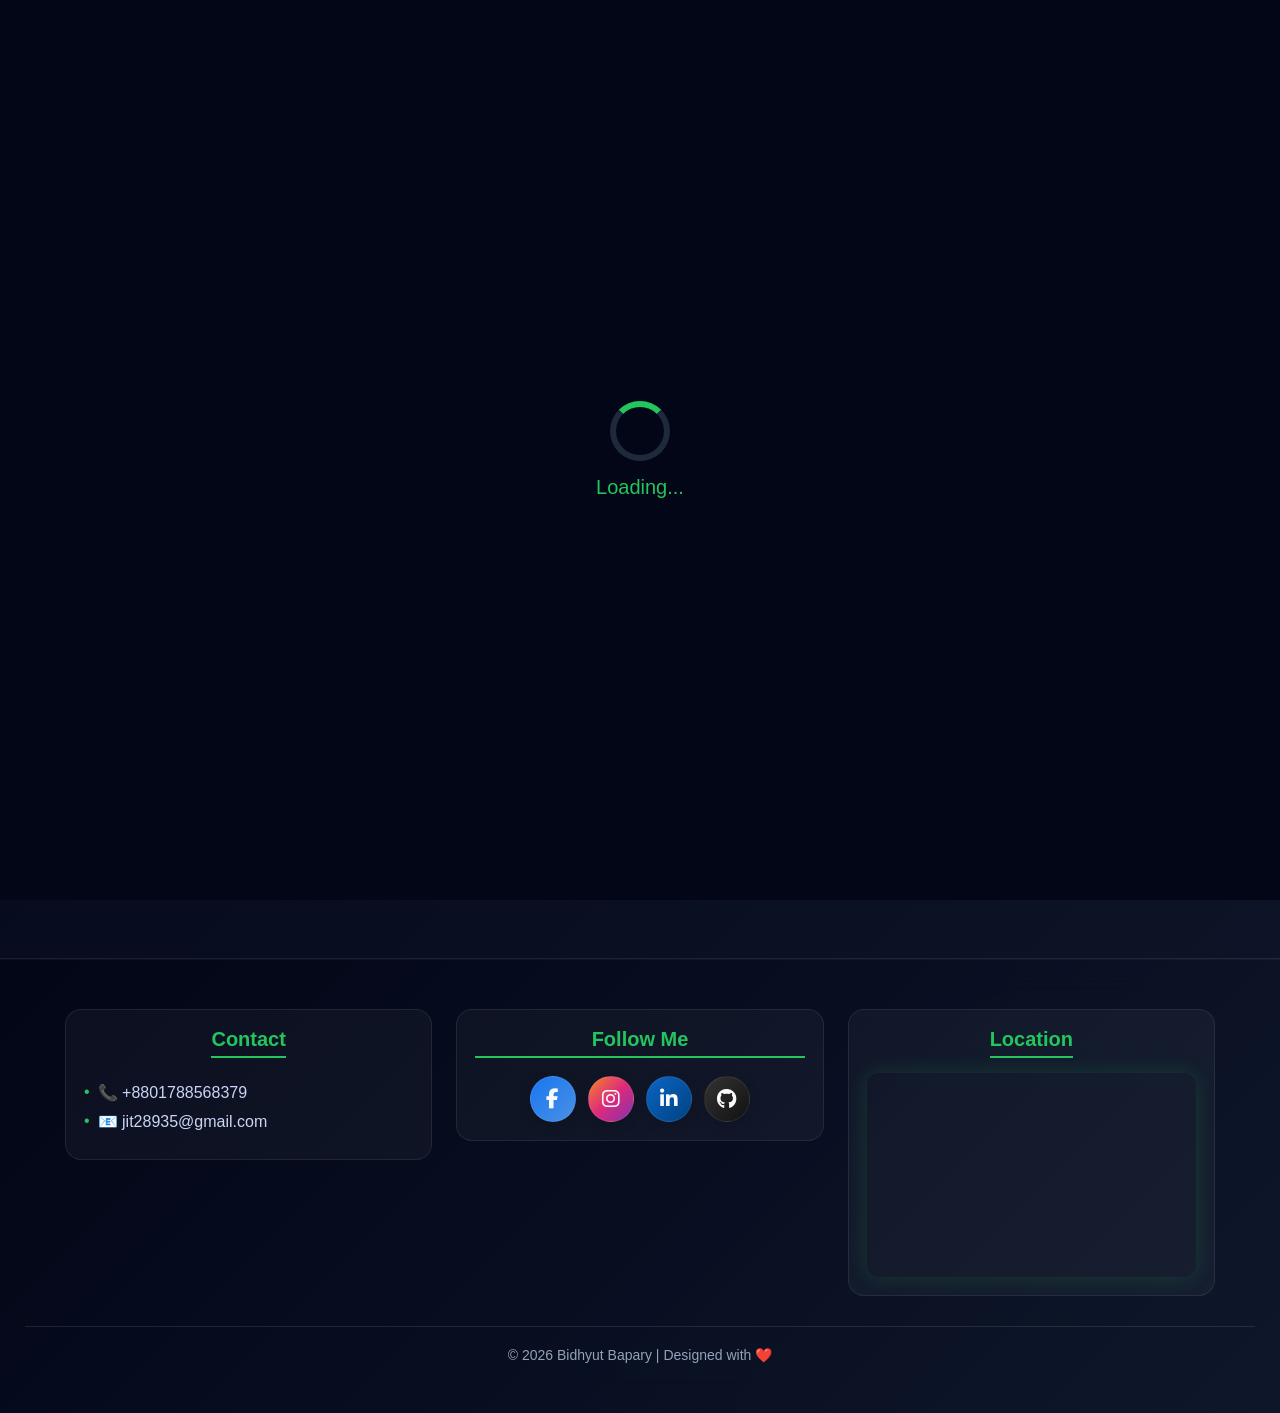
<file: index.html>
<!DOCTYPE html>
<html lang="en">
<head>
<meta charset="UTF-8">
<meta name="viewport" content="width=device-width, initial-scale=1.0">
<meta http-equiv="refresh" content="100">
<title>My Projects</title>
<link rel="stylesheet" href="https://cdnjs.cloudflare.com/ajax/libs/font-awesome/6.5.0/css/all.min.css">
<link rel="stylesheet" href="style.css">
</head>

<body>
  <!-- Preloader -->
  <div id="preloader">
    <div class="loader"></div>
    <p>Loading...</p>
  </div>
<!-- Navbar -->
<div class="navbar">
    <h1>Portfolio Projects</h1>
    <button class="menu-toggle" aria-label="Toggle navigation">
        <span></span>
        <span></span>
        <span></span>
    </button>
    <div class="nav-links">
        <a href="index.html">Home</a>
        <a href="#">Projects</a>
        <a href="#contact">Contact</a>
    </div>
</div>

<!-- Hero -->
<div class="hero">
    <h2>Project Collection</h2>
    <p>All my works in one place 🚀</p>
</div>

<!-- Projects -->
<div class="projects">
    <div id="project-grid" class="project-grid"></div>
    <div class="pagination">
        <button onclick="changePage(1)">1</button>
        <button onclick="changePage(2)">2</button>
        <button onclick="changePage(3)">3</button>
    </div>
</div>
<!-- Footer -->
<footer class="footer" id="contact">
  <div class="footer-container">

    <!-- Contact Info -->
    <div class="footer-col">
      <h4>Contact</h4>
      <ul>
        <li><a href="tel:+8801788568379">📞 +8801788568379</a></li>
        <li><a href="mailto:jit28935@gmail.com">📧 jit28935@gmail.com</a></li>
      </ul>
    </div>

    <!-- Social Links -->
    <div class="footer-col social-col">
      <h4>Follow Me</h4>
      <div class="social-links">
        <a href="https://web.facebook.com/biswajit68379" target="_blank" rel="noopener noreferrer" title="Facebook"><i class="fab fa-facebook-f"></i></a>
        <a href="https://www.instagram.com/biswajit_8379/" target="_blank" rel="noopener noreferrer" title="Instagram"><i class="fab fa-instagram"></i></a>
        <a href="https://www.linkedin.com/in/biswajit-8379" target="_blank" rel="noopener noreferrer" title="LinkedIn"><i class="fab fa-linkedin-in"></i></a>
        <a href="https://github.com/bidhyut-bapary" target="_blank" rel="noopener noreferrer" title="GitHub"><i class="fab fa-github"></i></a>
      </div>
    </div>

    <!-- Map -->
    <div class="footer-col">
      <h4>Location</h4>
      <div class="map-container">
        <iframe 
          src="https://www.google.com/maps/embed?pb=!1m17!1m12!1m3!1d724.6983458047108!2d90.09018251097488!3d22.383224166553877!2m3!1f0!2f0!3f0!3m2!1i1024!2i768!4f13.1!3m2!1m1!2s!5e1!3m2!1sen!2sbd!4v1760201868854!5m2!1sen!2sbd" 
          width="100%" height="200" style="border:0; border-radius: 10px;" allowfullscreen="" loading="lazy">
        </iframe>
      </div>
    </div>

  </div>

  <!-- Footer Bottom -->
  <div class="footer-bottom">
    <p>© 2026 Bidhyut Bapary | Designed with ❤️</p>
  </div>
</footer>



<script src="script.js"></script>

</body>
</html>
</file>
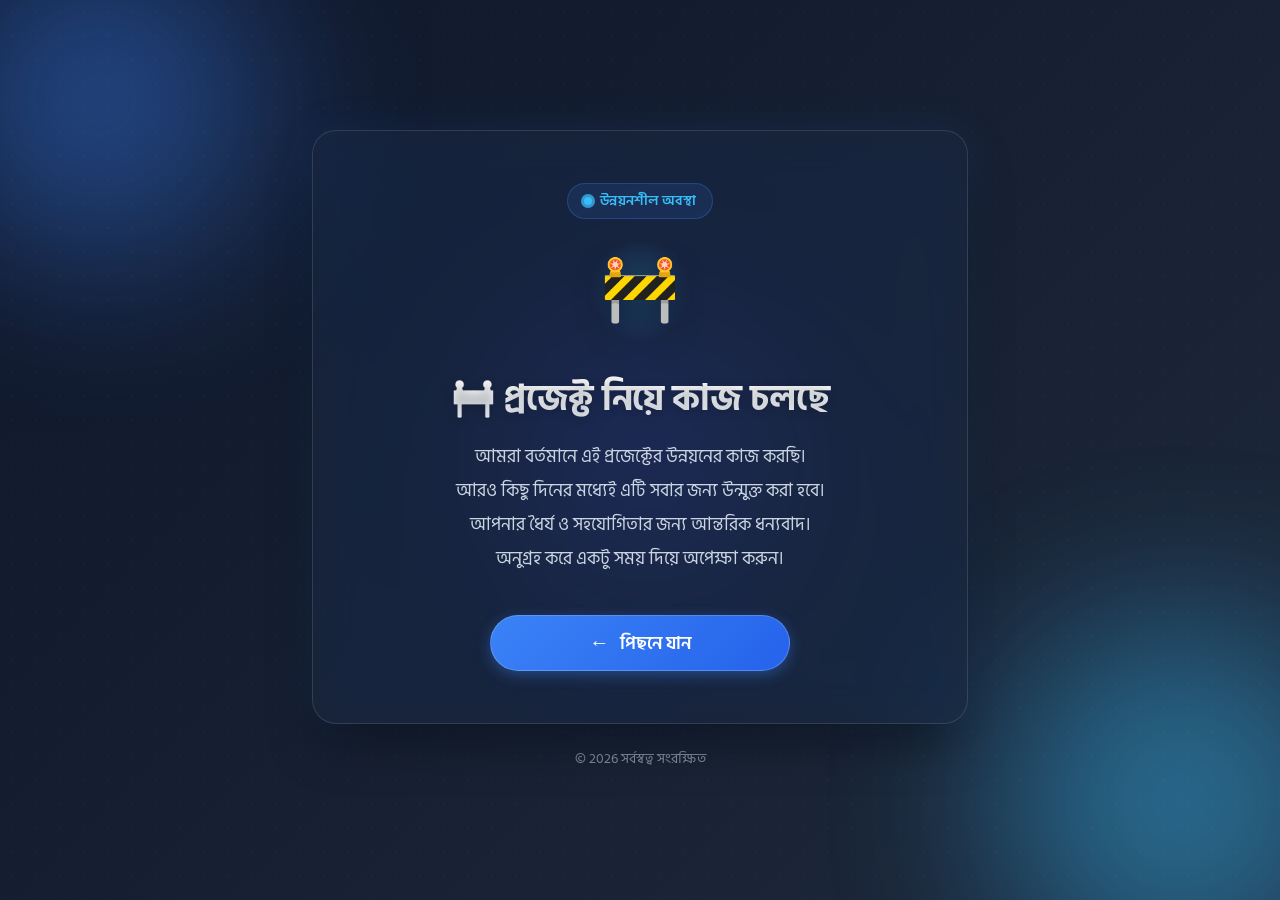
<file: coming_soon/index.html>
<!DOCTYPE html>
<html lang="bn">
<head>
    <meta charset="UTF-8">
    <meta name="viewport" content="width=device-width, initial-scale=1.0">
    <meta http-equiv="X-UA-Compatible" content="IE=edge">

    <!-- SEO Meta Tags -->
    <title>প্রজেক্ট নিয়ে কাজ চলছে | শীঘ্রই আসছে</title>
    <meta name="description" content="আমরা বর্তমানে এই প্রজেক্টের উন্নয়নের কাজ করছি। আরও কিছু দিনের মধ্যেই এটি সবার জন্য উন্মুক্ত করা হবে। আপনার ধৈর্য ও সহযোগিতার জন্য আন্তরিক ধন্যবাদ।">
    <meta name="keywords" content="Coming Soon, প্রজেক্ট নিয়ে কাজ চলছে, শীঘ্রই আসছে, Under Development, Bengali Coming Soon">
    <meta name="author" content="Project Team">
    <meta name="robots" content="index, follow">

    <!-- Open Graph / Facebook / WhatsApp SEO -->
    <meta property="og:type" content="website">
    <meta property="og:title" content="প্রজেক্ট নিয়ে কাজ চলছে | শীঘ্রই আসছে">
    <meta property="og:description" content="আমরা বর্তমানে এই প্রজেক্টের উন্নয়নের কাজ করছি। আরও কিছু দিনের মধ্যেই এটি সবার জন্য উন্মুক্ত করা হবে।">
    <meta property="og:locale" content="bn_BD">
    <meta property="og:site_name" content="প্রজেক্ট পোর্টাল">

    <!-- Twitter Card Data -->
    <meta name="twitter:card" content="summary_large_image">
    <meta name="twitter:title" content="প্রজেক্ট নিয়ে কাজ চলছে | শীঘ্রই আসছে">
    <meta name="twitter:description" content="আমরা বর্তমানে এই প্রজেক্টের উন্নয়নের কাজ করছি। আরও কিছু দিনের মধ্যেই এটি সবার জন্য উন্মুক্ত করা হবে।">

    <!-- Theme Color for Mobile Browsers -->
    <meta name="theme-color" content="#0F172A">

    <!-- Google Fonts - Hind Siliguri for Bengali Typography -->
    <link rel="preconnect" href="https://fonts.googleapis.com">
    <link rel="preconnect" href="https://fonts.gstatic.com" crossorigin>
    <link href="https://fonts.googleapis.com/css2?family=Hind+Siliguri:wght@400;500;600;700&display=swap" rel="stylesheet">

    <!-- Stylesheet -->
    <link rel="stylesheet" href="style.css">
</head>
<body>
    <!-- Ambient Background Light Effects -->
    <div class="background-decor" aria-hidden="true">
        <div class="glow-orb orb-1"></div>
        <div class="glow-orb orb-2"></div>
        <div class="glow-orb orb-3"></div>
        <div class="grid-overlay"></div>
    </div>

    <!-- Main Container -->
    <main class="page-container">
        <article class="glass-card" role="region" aria-labelledby="heading-title">
            
            <!-- Animated Icon / Badge -->
            <header class="card-header">
                <div class="badge-wrapper">
                    <span class="badge-ping" aria-hidden="true"></span>
                    <span class="badge-text">উন্নয়নশীল অবস্থা</span>
                </div>
                <div class="floating-icon-wrapper" aria-hidden="true">
                    <div class="icon-pulse-ring"></div>
                    <div class="floating-icon">🚧</div>
                </div>
            </header>

            <!-- Text Content -->
            <section class="card-body">
                <h1 id="heading-title" class="main-heading">
                    🚧 প্রজেক্ট নিয়ে কাজ চলছে
                </h1>
                <p class="description-text">
                    আমরা বর্তমানে এই প্রজেক্টের উন্নয়নের কাজ করছি।<br>
                    আরও কিছু দিনের মধ্যেই এটি সবার জন্য উন্মুক্ত করা হবে।<br>
                    আপনার ধৈর্য ও সহযোগিতার জন্য আন্তরিক ধন্যবাদ।<br>
                    অনুগ্রহ করে একটু সময় দিয়ে অপেক্ষা করুন।
                </p>
            </section>

            <!-- Interactive Back Button Link -->
            <footer class="card-footer">
                <a 
                    id="backBtn" 
                    href="https://bidhyut-bapary.github.io/portfolio_project/" 
                    class="btn-back" 
                    aria-label="পূর্ববর্তী পেজে ফিরে যান"
                >
                    <span class="btn-icon" aria-hidden="true">←</span>
                    <span class="btn-label">পিছনে যান</span>
                </a>
            </footer>
        </article>

        <!-- Subtle Footer Copyright -->
        <footer class="site-footer">
            <p>&copy; <span id="currentYear"></span> সর্বস্বত্ব সংরক্ষিত</p>
        </footer>
    </main>

    <!-- Script -->
    <script src="script.js"></script>
</body>
</html>
</file>
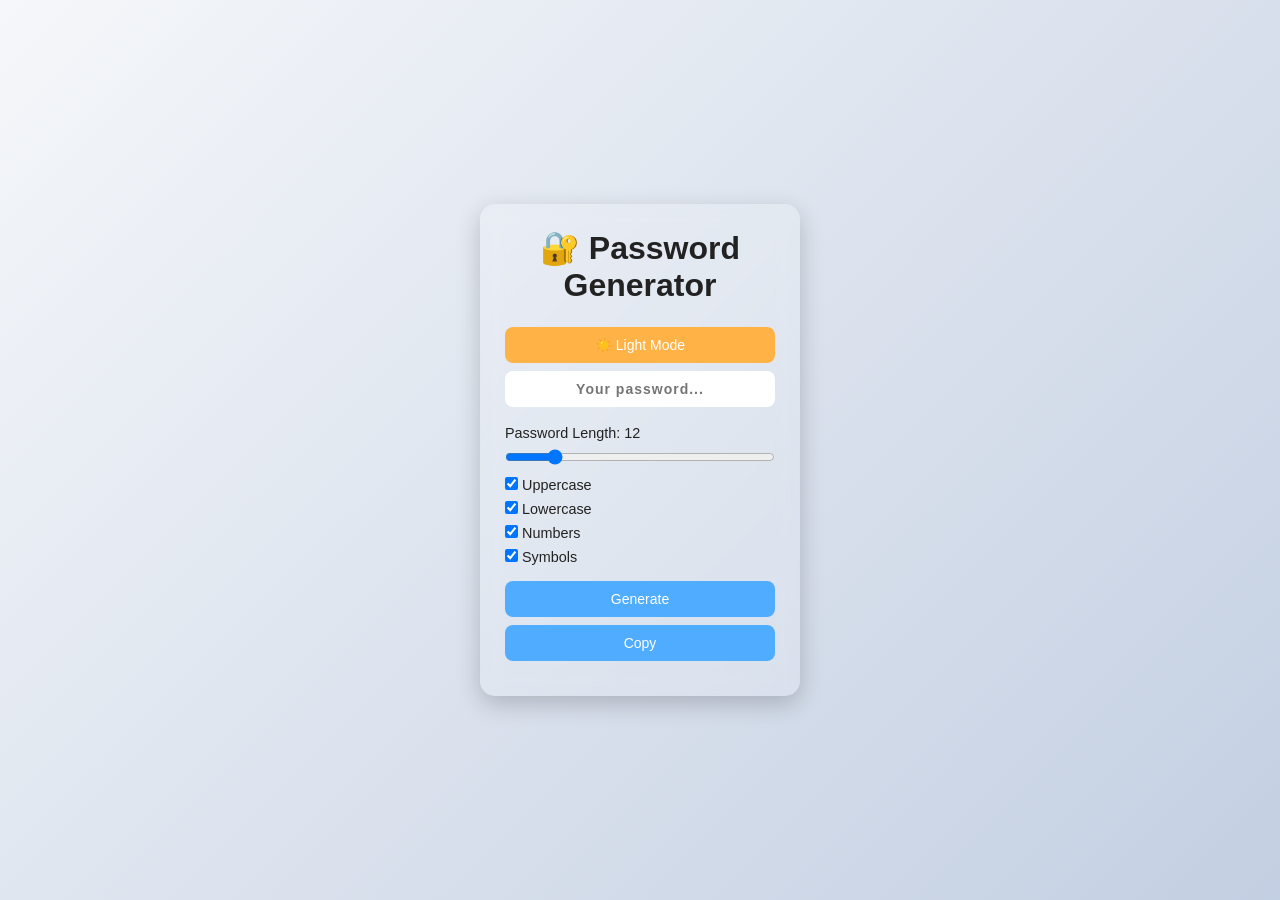
<file: password-generator/index.html>
<!DOCTYPE html>
<html lang="en">

<head>
    <meta charset="UTF-8">
    <meta name="viewport" content="width=device-width, initial-scale=1.0">
    <title>Password Generator</title>
    <link rel="stylesheet" href="style.css">
</head>

<body>

    <div class="container">
        <h1>🔐 Password Generator</h1>
        <button id="toggleTheme" onclick="toggleTheme()">☀️ Light Mode</button>

        <input type="text" id="password" placeholder="Your password..." readonly>

        <div class="controls">
            <label>Password Length: <span id="lengthValue">12</span></label>
            <input type="range" id="length" min="8" max="32" value="12">
            <class="options">
                <label><input type="checkbox" id="uppercase" checked> Uppercase</label>
                <label><input type="checkbox" id="lowercase" checked> Lowercase</label>
                <label><input type="checkbox" id="numbers" checked> Numbers</label>
                <label><input type="checkbox" id="symbols" checked> Symbols</label>
                </class>
        </div>

        <button onclick="generatePassword()">Generate</button>
        <button onclick="copyPassword()">Copy</button>

        <p id="strength"></p>
    </div>

    <script src="script.js"></script>
</body>

</html>
</file>
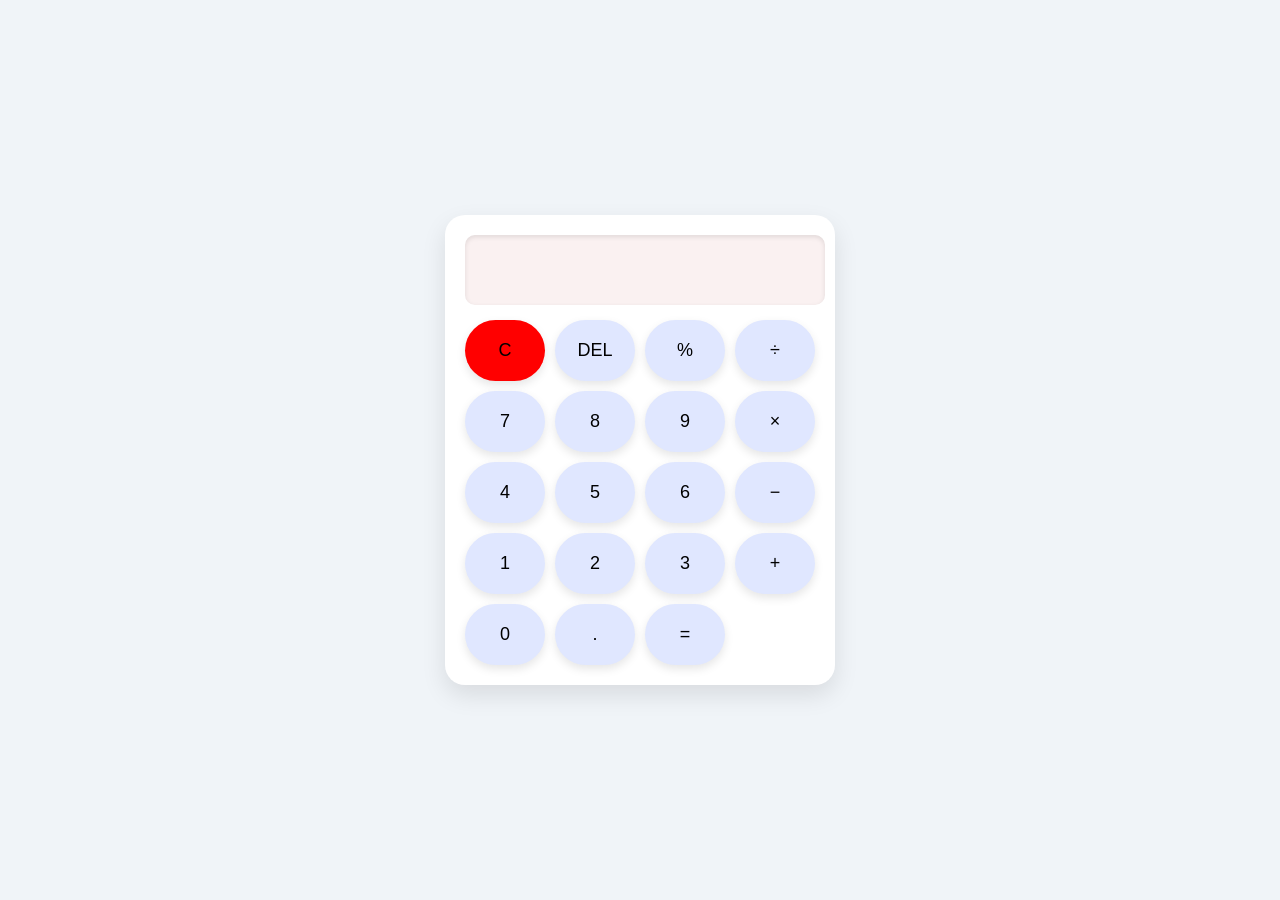
<file: responsive-calculator/index.html>
<!DOCTYPE html>
<html lang="bn">
<head>
  <meta charset="UTF-8">
  <meta name="viewport" content="width=device-width, initial-scale=1.0">
  <title>Responsive Calculator</title>
  <link rel="stylesheet" href="style.css">
</head>
<body>
  <div class="calculator">
    <input type="text" id="display" readonly>
    <div class="buttons">
      <button onclick="clearDisplay()" class="id">C</button>
      <button onclick="deleteLast()">DEL</button>
      <button onclick="append('%')">%</button>
      <button onclick="append('/')">÷</button>

      <button onclick="append('7')">7</button>
      <button onclick="append('8')">8</button>
      <button onclick="append('9')">9</button>
      <button onclick="append('*')">×</button>

      <button onclick="append('4')">4</button>
      <button onclick="append('5')">5</button>
      <button onclick="append('6')">6</button>
      <button onclick="append('-')">−</button>

      <button onclick="append('1')">1</button>
      <button onclick="append('2')">2</button>
      <button onclick="append('3')">3</button>
      <button onclick="append('+')">+</button>

      <button onclick="append('0')">0</button>
      <button onclick="append('.')">.</button>
      <button onclick="calculate()">=</button>
    </div>
  </div>

  <script src="script.js"></script>
</body>
</html>
</file>
<file: style.css>
* {
    margin: 0;
    padding: 0;
    box-sizing: border-box;
}

body {
    font-family: 'Segoe UI', sans-serif;
    background: linear-gradient(135deg, #020617, #0f172a);
    color: #e2e8f0;
}
/* Preloader */
#preloader {
  position: fixed;
  top: 0; left: 0;
  width: 100%; height: 100%;
  background: #020617;
  display: flex;
  flex-direction: column;
  justify-content: center;
  align-items: center;
  z-index: 9999;
  color: #22c55e;
  font-size: 20px;
}

.loader {
  border: 6px solid #1e293b;
  border-top: 6px solid #22c55e;
  border-radius: 50%;
  width: 60px; height: 60px;
  animation: spin 1s linear infinite;
  margin-bottom: 15px;
}

/* Navbar */
.navbar {
    display: flex;
    justify-content: space-between;
    align-items: center;
    padding: 20px 50px;
    background: rgba(2,6,23,0.8);
    backdrop-filter: blur(12px);
    position: sticky;
    top: 0;
    z-index: 1000;
}

.navbar h1 {
    color: #22c55e;
    font-weight: bold;
    letter-spacing: 1px;
}

.nav-links {
    display: flex;
    align-items: center;
    gap: 20px;
}

.navbar a {
    color: #cbd5f5;
    text-decoration: none;
    transition: 0.3s;
}

.navbar a:hover {
    color: #22c55e;
    text-shadow: 0 0 10px #22c55e;
}

.menu-toggle {
    display: none;
    flex-direction: column;
    justify-content: center;
    gap: 4px;
    background: transparent;
    border: none;
    cursor: pointer;
    padding: 6px;
    transition: 0.3s ease;
}

.menu-toggle span {
    width: 24px;
    height: 2px;
    background: #22c55e;
    border-radius: 2px;
    transition: all 0.3s ease;
}

.menu-toggle.active span:nth-child(1) {
    transform: rotate(45deg) translate(5px, 5px);
}

.menu-toggle.active span:nth-child(2) {
    opacity: 0;
}

.menu-toggle.active span:nth-child(3) {
    transform: rotate(-45deg) translate(5px, -5px);
}

/* Hero */
.hero {
    text-align: center;
    padding: 40px 20px;
}

.gradient-text {
    font-size: 100px;
    background: linear-gradient(135deg, #020617, #0f172a);
    font-weight: bold;
}
.hero h2 {
    font-size: 48px;
     color: #22c55e;
    font-weight: bold;
}
.hero p {
    color: #94a3b8;
    margin-top: 10px;
    font-size: 18px;
}

/* Projects */
.projects {
    padding: 40px 60px;
}

.project-grid {
    display: grid;
    grid-template-columns: repeat(auto-fit, minmax(260px, 1fr));
    gap: 25px;
}

/* Card */
.card {
    background: linear-gradient(135deg, rgba(255,255,255,0.12), rgba(255,255,255,0.05));
    border-radius: 22px;
    padding: 22px;
    backdrop-filter: blur(16px);
    border: 1px solid rgba(255,255,255,0.12);
    box-shadow: 0 15px 35px rgba(2,6,23,0.28);
    transition: all 0.35s ease;
    position: relative;
    overflow: hidden;
    display: flex;
    flex-direction: column;
    justify-content: space-between;
    min-height: 220px;
}
.card::before {
    content: "";
    position: absolute;
    width: 180%;
    height: 180%;
    background: linear-gradient(120deg, transparent, rgba(34,197,94,0.25), transparent);
    transform: rotate(25deg);
    top: -160%;
    left: -160%;
    transition: 0.6s ease;
}
.card:hover::before {
    top: 120%;
    left: 120%;
}
.card:hover {
    transform: translateY(-7px);
    box-shadow: 0 18px 40px rgba(34,197,94,0.24);
    border-color: rgba(34,197,94,0.35);
}

.card-top {
    display: flex;
    justify-content: space-between;
    align-items: center;
    margin-bottom: 16px;
}

.card-icon {
    width: 46px;
    height: 46px;
    border-radius: 14px;
    display: grid;
    place-items: center;
    background: linear-gradient(135deg, #22c55e, #38bdf8);
    color: #020617;
    box-shadow: 0 8px 20px rgba(34,197,94,0.25);
}

.card-badge {
    padding: 6px 10px;
    border-radius: 999px;
    font-size: 12px;
    font-weight: 600;
    background: rgba(34,197,94,0.15);
    color: #86efac;
    border: 1px solid rgba(34,197,94,0.25);
}

.card h3 {
    margin-bottom: 10px;
    color: #f8fafc;
    font-size: 20px;
}

.card p {
    color: #cbd5e1;
    font-size: 14px;
    line-height: 1.6;
}
.hidden {
    display: none;
}

/* Button */
.btn {
    display: inline-block;
    margin-top: 16px;
    padding: 10px 16px;
    background: linear-gradient(135deg, #22c55e, #38bdf8);
    color: #020617;
    border-radius: 999px;
    text-decoration: none;
    font-weight: bold;
    transition: 0.3s;
    align-self: flex-start;
    box-shadow: 0 8px 18px rgba(56,189,248,0.22);
}

.btn:hover {
    transform: translateY(-2px) scale(1.03);
    box-shadow: 0 10px 22px rgba(34,197,94,0.25);
}

/* Footer */
.footer {
    text-align: center;
    padding: 25px;
    margin-top: 40px;
    background: rgba(2,6,23,0.8);
    backdrop-filter: blur(10px);
    color: #94a3b8;
}
.pagination {
    text-align: center;
    margin-top: 20px;
}

.pagination button {
    background: rgba(255,255,255,0.1);
    border: none;
    color: #22c55e;
    padding: 10px 15px;
    margin: 5px;
    border-radius: 6px;
    cursor: pointer;
    transition: 0.3s;
}

.pagination button:hover {
    background: #22c55e;
    color: #020617;
    box-shadow: 0 0 10px #22c55e;
}

.footer {
  background: linear-gradient(135deg, rgba(2,6,23,0.95), rgba(15,23,42,0.95));
  backdrop-filter: blur(18px);
  color: #e2e8f0;
  padding: 50px 25px;
  margin-top: 40px;
  border-top: 1px solid rgba(255,255,255,0.08);
  box-shadow: inset 0 1px 0 rgba(255,255,255,0.04);
}

.footer-container {
  display: flex;
  flex-wrap: wrap;
  justify-content: space-between;
  gap: 24px;
  margin: 0 40px;
  align-items: flex-start;
}

.footer-col {
  flex: 1;
  min-width: 220px;
  padding: 18px;
  border-radius: 16px;
  background: rgba(255,255,255,0.04);
  border: 1px solid rgba(255,255,255,0.08);
  transition: all 0.3s ease;
  position: relative;
  overflow: hidden;
}

.footer-col::before {
  content: "";
  position: absolute;
  inset: 0;
  background: linear-gradient(135deg, rgba(34,197,94,0.08), transparent);
  opacity: 0;
  transition: opacity 0.3s ease;
}

.footer-col:hover {
  transform: translateY(-4px);
  border-color: rgba(34,197,94,0.25);
  box-shadow: 0 12px 28px rgba(34,197,94,0.12);
}

.footer-col:hover::before {
  opacity: 1;
}

.footer-col h4 {
  margin-bottom: 15px;
  color: #22c55e;
  font-size: 20px;
  font-weight: bold;
  border-bottom: 2px solid #22c55e;
  display: inline-block;
  padding-bottom: 5px;
  position: relative;
  z-index: 1;
}

.footer-col ul {
  list-style: none;
}

.footer-col ul li {
  margin: 10px 0;
  display: flex;
  align-items: center;
  gap: 8px;
}

.footer-col ul li::before {
  content: "•";
  color: #22c55e;
  font-size: 16px;
}

.footer-col ul li a {
  color: #cbd5f5;
  text-decoration: none;
  transition: all 0.3s ease;
  display: inline-flex;
  align-items: center;
  gap: 8px;
}

.footer-col ul li a:hover {
  color: #22c55e;
  transform: translateX(4px);
  text-shadow: 0 0 10px #22c55e;
}

/* Social Links */
.social-links {
  display: flex;
  flex-wrap: wrap;
  justify-content: center;
  gap: 12px;
}

.social-links a {
  display: inline-flex;
  align-items: center;
  justify-content: center;
  width: 46px;
  height: 46px;
  border-radius: 50%;
  font-size: 20px;
  color: #f8fafc;
  background: rgba(255,255,255,0.05);
  border: 1px solid rgba(255,255,255,0.08);
  transition: all 0.3s ease;
  text-decoration: none;
  box-shadow: 0 4px 12px rgba(2,6,23,0.18);
  position: relative;
  z-index: 2;
  pointer-events: auto;
}

.social-links a:hover {
  transform: translateY(-3px) scale(1.08);
  box-shadow: 0 8px 20px rgba(34,197,94,0.25);
}

.social-col {
  text-align: center;
}

.social-col h4 {
  display: block;
  text-align: center;
  margin-bottom: 18px;
}

.social-links a[href*="facebook"] {
  background: linear-gradient(135deg, #1877f2, #4a90e2);
}

.social-links a[href*="instagram"] {
  background: linear-gradient(135deg, #f58529, #dd2a7b, #8134af);
}

.social-links a[href*="twitter"] {
  background: linear-gradient(135deg, #1da1f2, #0d8bd9);
}

.social-links a[href*="linkedin"] {
  background: linear-gradient(135deg, #0a66c2, #004182);
}

.social-links a[href*="github"] {
  background: linear-gradient(135deg, #333, #111);
}

.social-links a[href*="youtube"] {
  background: linear-gradient(135deg, #ff0000, #c50000);
}

/* Map */
.map-container {
  border-radius: 12px;
  overflow: hidden;
  box-shadow: 0 0 20px rgba(34,197,94,0.2);
}

/* Footer Bottom */
.footer-bottom {
  text-align: center;
  margin-top: 30px;
  padding-top: 20px;
  border-top: 1px solid rgba(255,255,255,0.1);
  color: #94a3b8;
  font-size: 14px;
}
@keyframes spin {
  100% { transform: rotate(360deg); }
}

@keyframes slideDown {
  from {
    opacity: 0;
    transform: translateY(-10px);
  }
  to {
    opacity: 1;
    transform: translateY(0);
  }
}

/* Hide main content initially */
.main-content {
  display: none;
}

/* Responsive */
@media (max-width: 768px) {
    .navbar {
        padding: 16px 20px;
        flex-wrap: wrap;
        position: sticky;
        top: 0;
        z-index: 1100;
    }

    .menu-toggle {
        display: flex;
    }

    .nav-links {
        display: none;
        width: 100%;
        flex-direction: column;
        align-items: flex-start;
        padding: 14px 0 4px;
        gap: 10px;
        background: rgba(2, 6, 23, 0.96);
        border-radius: 12px;
        margin-top: 10px;
        overflow: hidden;
        animation: slideDown 0.3s ease forwards;
    }

    .nav-links.active {
        display: flex;
    }

    .nav-links a {
        font-size: 16px;
        padding: 4px 0;
        width: 100%;
    }
}

@media (max-width: 480px) {
    .navbar {
        padding: 16px 15px;
    }

    .navbar h1 {
        font-size: 24px;
    }

    .hero {
        padding: 20px 10px;
    }

    .hero h2 {
        font-size: 28px;
    }

    .hero p {
        font-size: 16px;
    }

    .pagination button {
        padding: 6px 10px;
        font-size: 14px;
    }

    .footer {
        padding: 24px 12px;
    }

    .footer-container {
        flex-direction: column;
        align-items: center;
        text-align: center;
        margin: 0;
    }

    .footer-col {
        width: 100%;
        padding: 14px;
    }

    .footer-col ul li {
        justify-content: center;
    }

    .social-links {
        justify-content: center;
    }

    .social-col {
        text-align: center;
    }

    #contact.footer {
        padding: 10px 10px;
    }
}
    .gradient-text {
        font-size: 32px;
    }
}
</file>
<file: coming_soon/style.css>
/* ==========================================================================
   Project: Modern Bengali "Coming Soon" Webpage
   Style: Glassmorphism, Premium Dark UI, Mobile-First
   Color Palette:
     - Background: #0F172A → #1E293B (Dark Navy Gradient)
     - Primary: #3B82F6 (Vibrant Blue)
     - Accent: #38BDF8 (Sky Blue)
     - Text Primary: #FFFFFF (Pure White)
     - Text Secondary: #CBD5E1 (Slate Grey)
   ========================================================================== */

/* --------------------------------------------------------------------------
   1. CSS Custom Properties / Design Tokens
   -------------------------------------------------------------------------- */
:root {
    /* Color System */
    --color-bg-start: #0F172A;
    --color-bg-end: #1E293B;
    --color-primary: #3B82F6;
    --color-primary-hover: #2563EB;
    --color-accent: #38BDF8;
    --color-text-main: #FFFFFF;
    --color-text-muted: #CBD5E1;
    
    /* Glassmorphism System */
    --glass-bg: rgba(30, 41, 59, 0.55);
    --glass-border: rgba(255, 255, 255, 0.12);
    --glass-shadow: 0 25px 50px -12px rgba(0, 0, 0, 0.5), 
                    0 0 40px rgba(59, 130, 246, 0.12);
    --glass-blur: blur(20px) saturate(180%);

    /* Typography */
    --font-family-bn: 'Hind Siliguri', -apple-system, BlinkMacSystemFont, 'Segoe UI', Roboto, sans-serif;

    /* Spacing & Radii */
    --radius-card: 24px;
    --radius-btn: 9999px;
    --radius-badge: 9999px;

    /* Transitions */
    --transition-fast: 0.2s cubic-bezier(0.4, 0, 0.2, 1);
    --transition-normal: 0.35s cubic-bezier(0.4, 0, 0.2, 1);
    --transition-bounce: 0.5s cubic-bezier(0.34, 1.56, 0.64, 1);
}

/* --------------------------------------------------------------------------
   2. Resets & Base Styles
   -------------------------------------------------------------------------- */
*, *::before, *::after {
    box-sizing: border-box;
    margin: 0;
    padding: 0;
}

html {
    font-family: var(--font-family-bn);
    font-size: 16px;
    color-scheme: dark;
    height: 100%;
    -webkit-text-size-adjust: 100%;
    -webkit-tap-highlight-color: transparent;
    scroll-behavior: smooth;
}

body {
    min-height: 100vh;
    min-height: 100dvh;
    background: linear-gradient(135deg, var(--color-bg-start) 0%, var(--color-bg-end) 100%);
    background-attachment: fixed;
    color: var(--color-text-main);
    display: flex;
    justify-content: center;
    align-items: center;
    overflow-x: hidden;
    position: relative;
    opacity: 0;
    animation: fadeInPage 0.8s ease-out forwards;
}

/* Page exit animation class triggered by JavaScript */
body.page-exit {
    opacity: 0;
    transform: scale(0.98);
    transition: opacity 0.4s ease, transform 0.4s ease;
}

/* --------------------------------------------------------------------------
   3. Ambient Background Light Orbs & Grid
   -------------------------------------------------------------------------- */
.background-decor {
    position: fixed;
    top: 0;
    left: 0;
    width: 100%;
    height: 100%;
    pointer-events: none;
    z-index: 0;
    overflow: hidden;
}

.glow-orb {
    position: absolute;
    border-radius: 50%;
    filter: blur(90px);
    opacity: 0.45;
    animation: orbFloat 14s infinite alternate ease-in-out;
}

.orb-1 {
    width: 320px;
    height: 320px;
    background: var(--color-primary);
    top: -60px;
    left: -60px;
}

.orb-2 {
    width: 360px;
    height: 360px;
    background: var(--color-accent);
    bottom: -80px;
    right: -80px;
    animation-delay: -5s;
}

.orb-3 {
    width: 250px;
    height: 250px;
    background: #6366F1;
    top: 50%;
    left: 50%;
    transform: translate(-50%, -50%);
    opacity: 0.25;
    animation-delay: -9s;
}

.grid-overlay {
    position: absolute;
    inset: 0;
    background-image: radial-gradient(rgba(255, 255, 255, 0.05) 1px, transparent 1px);
    background-size: 24px 24px;
    opacity: 0.4;
}

/* --------------------------------------------------------------------------
   4. Layout Container
   -------------------------------------------------------------------------- */
.page-container {
    position: relative;
    z-index: 1;
    width: 100%;
    max-width: 640px;
    padding: 1.25rem;
    display: flex;
    flex-direction: column;
    align-items: center;
    justify-content: center;
    min-height: 100vh;
    min-height: 100dvh;
}

/* --------------------------------------------------------------------------
   5. Glassmorphism Card
   -------------------------------------------------------------------------- */
.glass-card {
    width: 100%;
    background: var(--glass-bg);
    backdrop-filter: var(--glass-blur);
    -webkit-backdrop-filter: var(--glass-blur);
    border: 1px solid var(--glass-border);
    border-radius: var(--radius-card);
    box-shadow: var(--glass-shadow);
    padding: 2.25rem 1.75rem;
    text-align: center;
    display: flex;
    flex-direction: column;
    align-items: center;
    gap: 1.5rem;
    transform: translateY(20px);
    animation: slideUpCard 0.8s cubic-bezier(0.16, 1, 0.3, 1) 0.2s forwards;
}

/* Header & Status Badge */
.card-header {
    display: flex;
    flex-direction: column;
    align-items: center;
    gap: 1.25rem;
}

.badge-wrapper {
    display: inline-flex;
    align-items: center;
    gap: 0.5rem;
    padding: 0.35rem 1rem;
    background: rgba(59, 130, 246, 0.12);
    border: 1px solid rgba(59, 130, 246, 0.3);
    border-radius: var(--radius-badge);
    font-size: 0.875rem;
    font-weight: 600;
    color: var(--color-accent);
    letter-spacing: 0.02em;
}

.badge-ping {
    width: 8px;
    height: 8px;
    background-color: var(--color-accent);
    border-radius: 50%;
    position: relative;
}

.badge-ping::after {
    content: '';
    position: absolute;
    inset: -3px;
    border-radius: 50%;
    background-color: var(--color-accent);
    opacity: 0.75;
    animation: ping 1.8s cubic-bezier(0, 0, 0.2, 1) infinite;
}

/* Floating Construction Icon */
.floating-icon-wrapper {
    position: relative;
    width: 88px;
    height: 88px;
    display: flex;
    align-items: center;
    justify-content: center;
}

.icon-pulse-ring {
    position: absolute;
    inset: 0;
    border-radius: 50%;
    background: radial-gradient(circle, rgba(56, 189, 248, 0.25) 0%, transparent 70%);
    animation: pulseRing 3s ease-in-out infinite;
}

.floating-icon {
    font-size: 3.5rem;
    line-height: 1;
    filter: drop-shadow(0 10px 15px rgba(0, 0, 0, 0.4));
    animation: floatIcon 3.5s ease-in-out infinite;
}

/* Card Body & Typography */
.card-body {
    display: flex;
    flex-direction: column;
    gap: 1rem;
    width: 100%;
}

.main-heading {
    font-size: 1.75rem;
    font-weight: 700;
    color: var(--color-text-main);
    line-height: 1.35;
    letter-spacing: -0.01em;
    background: linear-gradient(180deg, #FFFFFF 0%, #E2E8F0 100%);
    -webkit-background-clip: text;
    -webkit-text-fill-color: transparent;
    text-shadow: 0 2px 10px rgba(0,0,0,0.2);
}

.description-text {
    font-size: 1.05rem;
    font-weight: 400;
    color: var(--color-text-muted);
    line-height: 1.75;
    word-break: break-word;
}

/* --------------------------------------------------------------------------
   6. Touch-Friendly Back Button
   -------------------------------------------------------------------------- */
.card-footer {
    width: 100%;
    margin-top: 0.5rem;
}

.btn-back {
    /* Touch Target Sizing (Requirement: Min 48px height) */
    min-height: 48px;
    width: 100%;
    max-width: 280px;
    padding: 0.75rem 1.75rem;
    display: inline-flex;
    align-items: center;
    justify-content: center;
    gap: 0.65rem;
    
    /* Styling */
    background: linear-gradient(135deg, var(--color-primary) 0%, #2563EB 100%);
    color: var(--color-text-main);
    font-family: var(--font-family-bn);
    font-size: 1.1rem;
    font-weight: 600;
    border: 1px solid rgba(255, 255, 255, 0.2);
    border-radius: var(--radius-btn);
    cursor: pointer;
    outline: none;
    text-decoration: none;
    
    /* Dynamic Shadows & Animations */
    box-shadow: 0 4px 14px 0 rgba(59, 130, 246, 0.39);
    transition: transform var(--transition-bounce), 
                box-shadow var(--transition-normal), 
                background var(--transition-fast);
}

/* Button Hover State */
.btn-back:hover {
    transform: translateY(-3px) scale(1.03);
    box-shadow: 0 10px 25px -4px rgba(59, 130, 246, 0.6), 
                0 0 20px rgba(56, 189, 248, 0.4);
    background: linear-gradient(135deg, #4F46E5 0%, var(--color-primary) 100%);
}

.btn-back:hover .btn-icon {
    transform: translateX(-4px);
}

/* Button Active / Mobile Tap State */
.btn-back:active {
    transform: translateY(0) scale(0.97);
    box-shadow: 0 2px 8px 0 rgba(59, 130, 246, 0.4);
}

/* Button Focus Visible for Keyboard Accessibility */
.btn-back:focus-visible {
    outline: 3px solid var(--color-accent);
    outline-offset: 4px;
}

.btn-icon {
    font-size: 1.25rem;
    line-height: 1;
    transition: transform var(--transition-fast);
}

/* Site Footer */
.site-footer {
    margin-top: 1.5rem;
    font-size: 0.85rem;
    color: rgba(203, 213, 225, 0.6);
    text-align: center;
}

/* --------------------------------------------------------------------------
   7. Keyframe Animations
   -------------------------------------------------------------------------- */
@keyframes fadeInPage {
    from {
        opacity: 0;
    }
    to {
        opacity: 1;
    }
}

@keyframes slideUpCard {
    from {
        opacity: 0;
        transform: translateY(35px);
    }
    to {
        opacity: 1;
        transform: translateY(0);
    }
}

@keyframes floatIcon {
    0%, 100% {
        transform: translateY(0) rotate(0deg);
    }
    50% {
        transform: translateY(-10px) rotate(3deg);
    }
}

@keyframes pulseRing {
    0%, 100% {
        transform: scale(0.95);
        opacity: 0.4;
    }
    50% {
        transform: scale(1.15);
        opacity: 0.8;
    }
}

@keyframes ping {
    75%, 100% {
        transform: scale(2.2);
        opacity: 0;
    }
}

@keyframes orbFloat {
    0% {
        transform: translate(0, 0) scale(1);
    }
    50% {
        transform: translate(30px, 40px) scale(1.1);
    }
    100% {
        transform: translate(-20px, 20px) scale(0.95);
    }
}

/* --------------------------------------------------------------------------
   8. Responsive Design & Media Queries
   -------------------------------------------------------------------------- */

/* Breakpoint 320px (Ultra-Small Screens / Compact Mobile) */
@media screen and (max-width: 359px) {
    .page-container {
        padding: 0.75rem;
    }

    .glass-card {
        padding: 1.5rem 1rem;
        gap: 1.25rem;
        border-radius: 18px;
    }

    .main-heading {
        font-size: 1.4rem;
    }

    .description-text {
        font-size: 0.95rem;
        line-height: 1.6;
    }

    .floating-icon {
        font-size: 2.75rem;
    }

    .btn-back {
        min-height: 48px;
        font-size: 1rem;
        padding: 0.65rem 1.25rem;
    }
}

/* Breakpoint 375px (Standard iPhone) */
@media screen and (min-width: 360px) and (max-width: 424px) {
    .glass-card {
        padding: 1.85rem 1.25rem;
    }

    .main-heading {
        font-size: 1.55rem;
    }

    .description-text {
        font-size: 1rem;
    }
}

/* Breakpoint 425px (Large Phones / Phablets) */
@media screen and (min-width: 425px) and (max-width: 767px) {
    .glass-card {
        padding: 2.25rem 1.75rem;
    }

    .main-heading {
        font-size: 1.7rem;
    }
}

/* Breakpoint 768px (Tablets & Small Laptops) */
@media screen and (min-width: 768px) {
    .page-container {
        max-width: 680px;
        padding: 2rem;
    }

    .glass-card {
        padding: 3rem 2.5rem;
        gap: 2rem;
    }

    .floating-icon-wrapper {
        width: 104px;
        height: 104px;
    }

    .floating-icon {
        font-size: 4rem;
    }

    .main-heading {
        font-size: 2.1rem;
    }

    .description-text {
        font-size: 1.15rem;
        line-height: 1.85;
    }

    .btn-back {
        min-height: 52px;
        font-size: 1.15rem;
        max-width: 300px;
    }
}

/* Breakpoint 1024px & 1440px (Desktop & Large Displays) */
@media screen and (min-width: 1024px) {
    .page-container {
        max-width: 720px;
    }

    .glass-card {
        padding: 3.25rem 3rem;
    }

    .main-heading {
        font-size: 2.25rem;
    }
}
</file>
<file: password-generator/style.css>
/* Reset */
* {
    margin: 0;
    padding: 0;
    box-sizing: border-box;
    font-family: "Poppins", sans-serif;
}

/* Body Theme */
body.light {
    background: linear-gradient(135deg, #f5f7fa, #c3cfe2);
    color: #222;
}

body.dark {
    background: linear-gradient(135deg, #141e30, #243b55);
    color: #fff;
}

/* Center Layout */
body {
    display: flex;
    justify-content: center;
    align-items: center;
    height: 100vh;
}

/* Container */
.container,
#authContainer {
    background: rgba(255, 255, 255, 0.15);
    backdrop-filter: blur(10px);
    padding: 25px;
    border-radius: 15px;
    width: 320px;
    text-align: center;
    box-shadow: 0 8px 25px rgba(0, 0, 0, 0.2);
}

/* Dark mode fix */
body.dark .container,
body.dark #authContainer {
    background: rgba(0, 0, 0, 0.4);
}

/* Heading */
h1,
h2 {
    margin-bottom: 15px;
}

/* Inputs */
input[type="text"],
input[type="password"] {
    width: 100%;
    padding: 10px;
    margin: 8px 0;
    border-radius: 8px;
    border: none;
    outline: none;
    font-size: 14px;
}

/* Password Field */
#password {
    text-align: center;
    font-weight: bold;
    letter-spacing: 1px;
}

/* Buttons */
button {
    width: 100%;
    padding: 10px;
    margin-top: 8px;
    border: none;
    border-radius: 8px;
    background: #4facfe;
    color: white;
    font-size: 14px;
    cursor: pointer;
    transition: 0.3s;
}

button:hover {
    background: #00c6ff;
    transform: scale(1.03);
}

/* Toggle Button */
#toggleTheme {
    background: #ffb347;
}

#toggleTheme:hover {
    background: #ffcc70;
}

/* Controls */
.controls {
    margin-top: 10px;
    text-align: left;
}

.controls label {
    display: block;
    margin: 8px 0;
    font-size: 0.9rem;

}


/* Range Slider */
input[type="range"] {
    width: 100%;
}

/* Options (checkbox) */
.options {
    margin-top: 10px;
}

.options label {
    display: block;
    font-size: 14px;
    margin: 3px 0;
}

/* Strength Text */
#strength {
    margin-top: 10px;
    font-weight: bold;
}

/* Auth Message */
#authMessage {
    margin-top: 10px;
    font-size: 13px;
    color: red;
}

/* Logout Button */
button[onclick="logout()"] {
    background: #ff4d4d;
}

button[onclick="logout()"]:hover {
    background: #ff1a1a;
}

/* Responsive */
@media (max-width: 400px) {

    .container,
    #authContainer {
        width: 90%;
    }
}



/* মোবাইল ভিউ (max-width: 600px) */
@media only screen and (max-width: 600px) {
    body {
        font-size: 14px;
        margin: 10px;
    }

    .container {
        width: 400px;
        height: auto;

    }


}
</file>
<file: responsive-calculator/style.css>
/* style.css */
body {
  background: #f0f4f8;
  display: flex;
  justify-content: center;   /* অনুভূমিকভাবে মাঝখানে */
  align-items: center;       /* উল্লম্বভাবে মাঝখানে */
  height: 100vh;             /* পুরো স্ক্রিনের উচ্চতা */
  margin: 0;
  font-family: 'Segoe UI', sans-serif;
}


.calculator {
  background: #ffffff;
  padding: 20px;
  border-radius: 20px;
  box-shadow: 0 10px 25px rgba(0,0,0,0.1);
  width: 100%;
  max-width: 350px;
}


#display {
  width: 100%;
  height: 60px;
  font-size: 24px;
  text-align: right;
  padding: 5px;
  border: none;
  border-radius: 10px;
  margin-bottom: 15px;
  box-shadow: inset 0 2px 5px rgba(0,0,0,0.1);
  background-color: rgb(250, 241, 241);
}

.buttons {
  display: grid;
  grid-template-columns: repeat(4, 1fr);
  gap: 10px;
}

button {
  padding: 20px;
  font-size: 18px;
  border: none;
  border-radius: 50px;
  background: #e0e7ff;
  box-shadow: 0 4px 10px rgba(0,0,0,0.1);
  cursor: pointer;
  transition: background 0.2s;
}

button:hover {
  background: #c7d2fe;
}

button:active {
  transform: scale(0.98);
}

.id{
    background-color:red;
}
.id:hover {
  background: green;
  box-shadow: 0 0 15px rgba(7, 6, 6, 0.6);
}

/* Fade-in animation for calculator */
@keyframes fadeIn {
  from { opacity: 0; transform: scale(0.95); }
  to { opacity: 1; transform: scale(1); }
}

.calculator {
  animation: fadeIn 0.6s ease-out;
}

/* Button hover bounce */
@keyframes bounce {
  0%   { transform: scale(1); }
  50%  { transform: scale(1.05); }
  100% { transform: scale(1); }
}

button:hover {
  animation: bounce 0.3s ease-in-out;
}

/* Ripple effect on click */
button {
  position: relative;
  overflow: hidden;
}

button::after {
  content: "";
  position: absolute;
  width: 100px;
  height: 100px;
  background: rgba(255, 255, 255, 0.5);
  border-radius: 50%;
  transform: scale(0);
  opacity: 0;
  pointer-events: none;
  animation: none;
}

button:active::after {
  top: 50%;
  left: 50%;
  transform: translate(-50%, -50%) scale(1);
  opacity: 1;
  animation: ripple 0.4s ease-out;
}

@keyframes ripple {
  0%   { transform: translate(-50%, -50%) scale(0); opacity: 0.6; }
  100% { transform: translate(-50%, -50%) scale(2); opacity: 0; }
}
</file>
